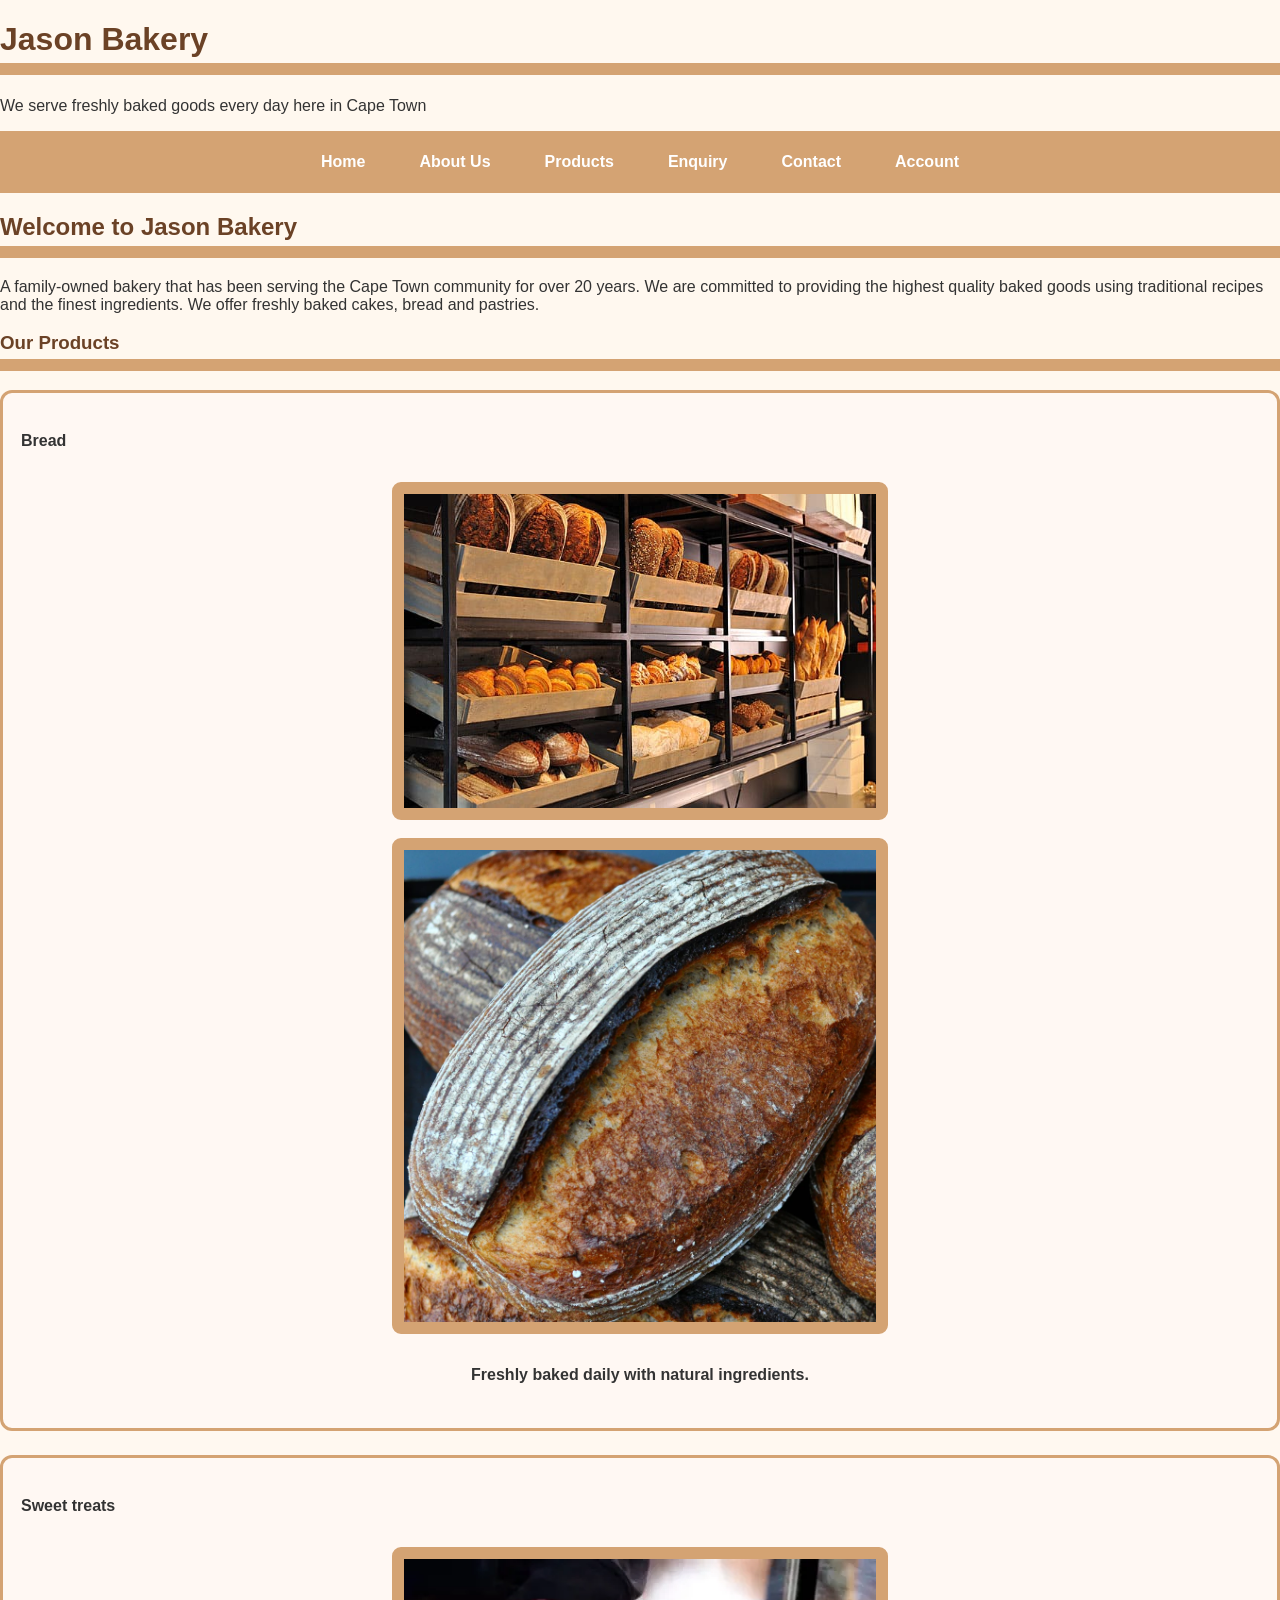
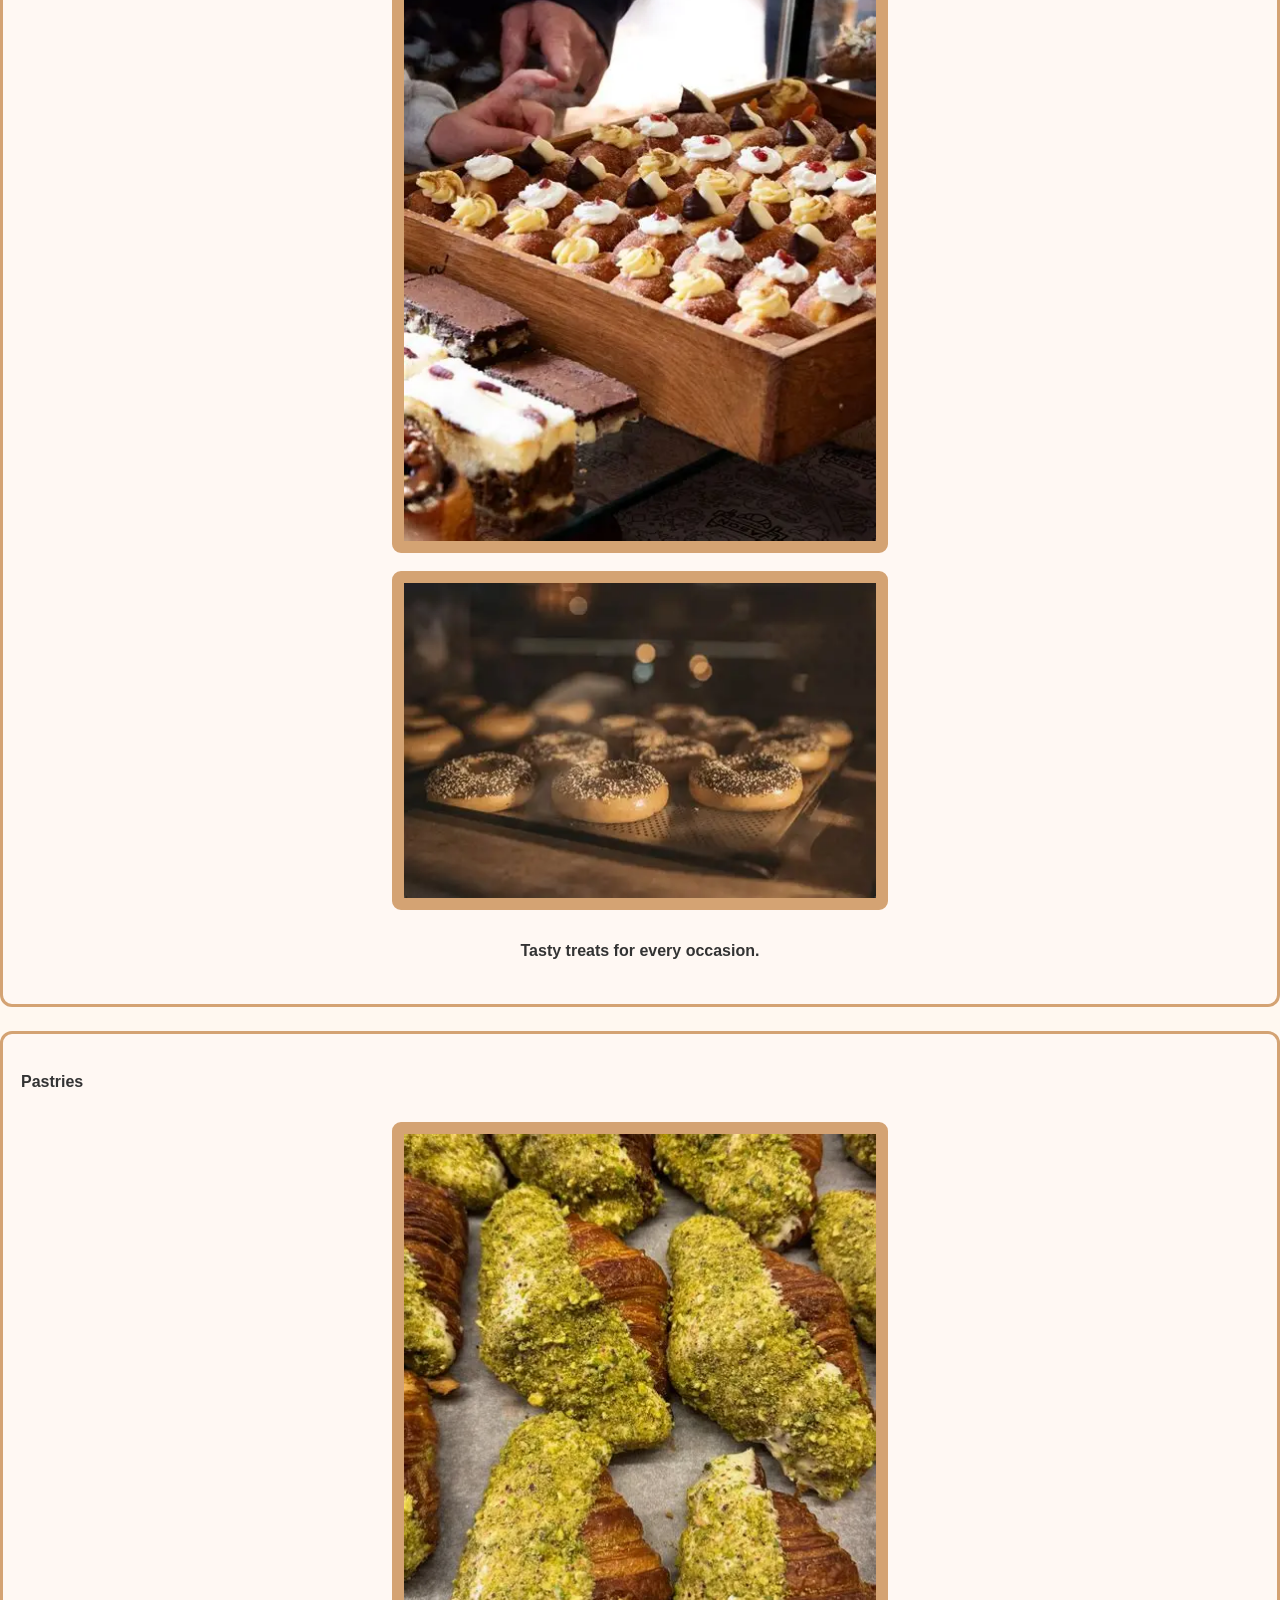
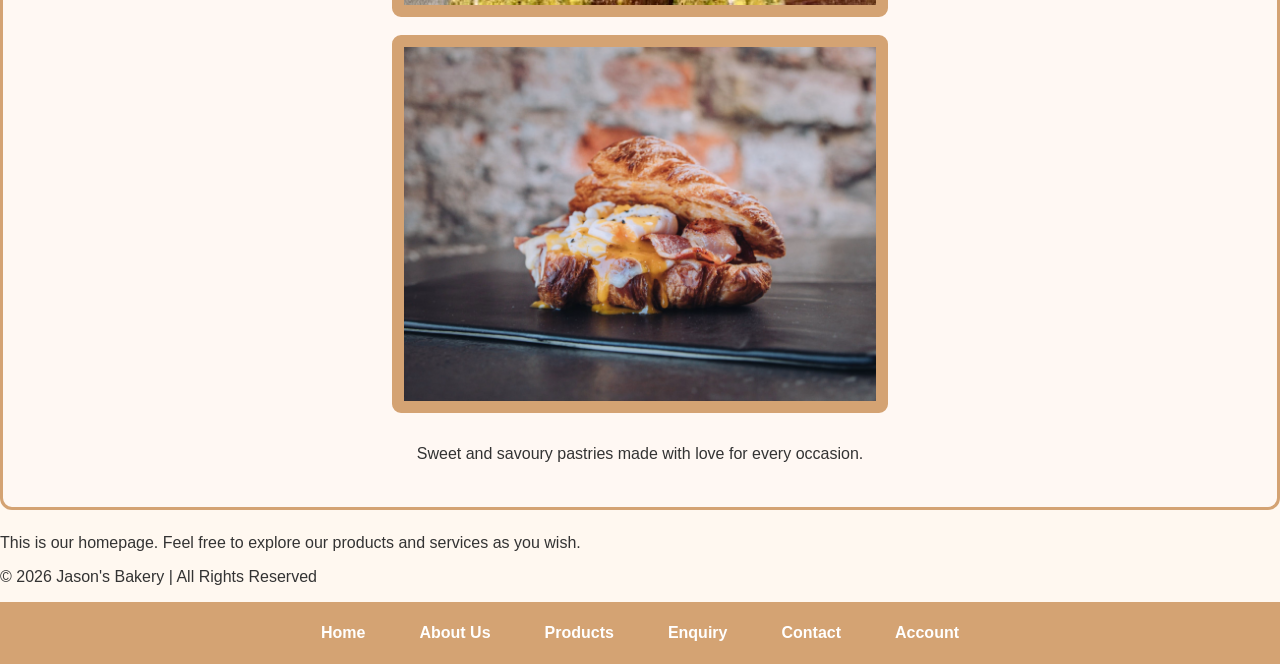
<file: index.html>
<!DOCTYPE html>
<html lang="en">
<head>
    <meta charset="UTF-8">
    <meta name="viewport" content="width=device-width, initial-scale=1.0">
    <title>Home</title>
    <link rel="stylesheet" href="style.css">
</head>
<body>
    <h1>Jason Bakery</h1>
    <p>We serve freshly baked goods every day here in Cape Town</p>

    <nav class="navbar">
        <ul>
            <li><a href="index.html">Home</a></li>
            <li><a href="about.html">About Us</a></li>
            <li><a href="product.html">Products</a></li>
            <li><a href="enquiry.html">Enquiry</a></li>
            <li><a href="contact.html">Contact</a></li>
            <li><a href="account.html">Account</a></li>
        </ul>
    </nav>

    <main>
        <h2>Welcome to Jason Bakery</h2>
        <p>A family-owned bakery that has been serving the Cape Town community for over 20 years. We are committed to providing the highest quality baked goods using traditional recipes and the finest ingredients. We offer freshly baked cakes, bread and pastries.</p>
        
        <h3>Our Products</h3>

        <div class="speciality-box">
            <h4>Bread</h4>
            <div class="image-container">
                <img src="images.jpg/bread.jpg" alt="Bread" width="500" height="500">
                <img src="images.jpg/Jason_Bakery_Icon_-_Bread_Pack_dd7a1efa-cb1b-4348-b064-75afd8f872a1_1000x.webp" alt="fit box" width="500" height="500">
                <p><b>Freshly baked daily with natural ingredients.</b></p>
            </div>
        </div>

        <div class="speciality-box">
            <h4>Sweet treats</h4>
            <div class="image-container">
                <img src="images.jpg/cakes.webp" alt="Sweet Treats" width="500" height="500">
                <img src="images.jpg/OIP.webp" alt="Sweet Treats" width =500 height=500>
                <p><b>Tasty treats for every occasion.</b></p>
            </div>
        </div>

        <div class="speciality-box">
            <h4>Pastries</h4>
            <div class="image-container">
                <img src="images.jpg/OIP (2).webp" alt="Pastries" width="400" height="400">
                <img src="images.jpg/Infatuation_2520_25EF_25BF_25BD_2520Jason_2527s_2520Bakery_-20.avif" alt="Pastries" width="500" height="500">
                <p>Sweet and savoury pastries made with love for every occasion.</p>
            </div>
        </div>
    </main>


    <p>This is our homepage. Feel free to explore our products and services as you wish.</p>


    <footer>
        <p>&copy; 2026 Jason's Bakery | All Rights Reserved</p>
    </footer>
    <nav class="navbar">
        <ul>
            <li><a href="index.html">Home</a></li>
            <li><a href="about.html">About Us</a></li>
            <li><a href="product.html">Products</a></li>
            <li><a href="enquiry.html">Enquiry</a></li>
            <li><a href="contact.html">Contact</a></li>
            <li><a href="account.html">Account</a></li>
        </ul>
    </nav>
</body>
</html>
</file>
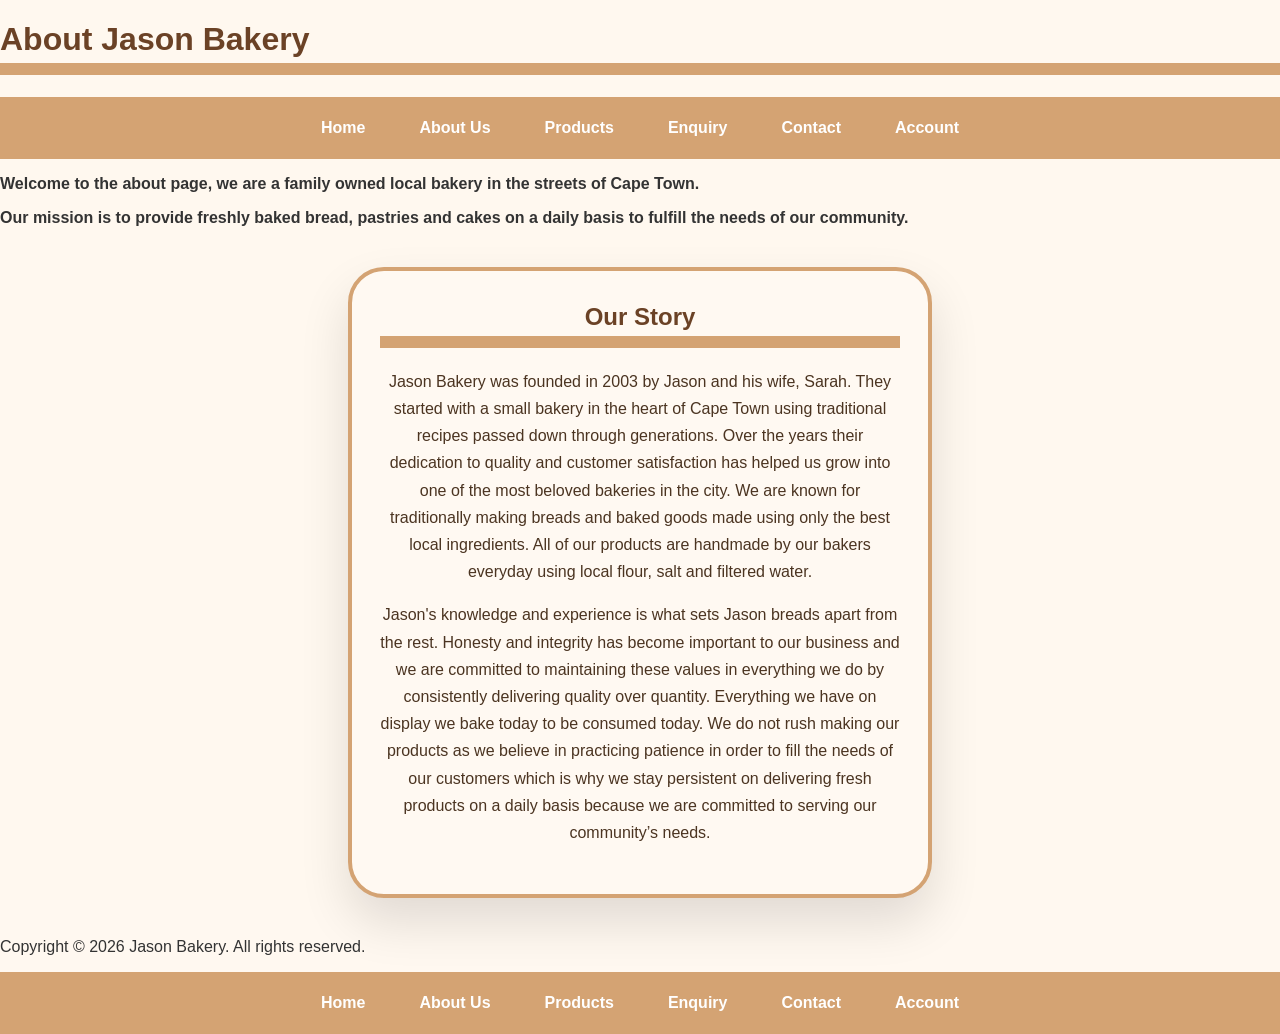
<file: about.html>
<!DOCTYPE html>
<html lang="en">
<head>
    <meta charset="UTF-8">
    <meta name="viewport" content="width=device-width, initial-scale=1.0">
    <title>About Jason Bakery</title>
    <link rel="stylesheet" href="style.css">
</head>
<body>
    <h1>About Jason Bakery</h1>

   <nav class="navbar">
        <ul>
            <li><a href="index.html">Home</a></li>
            <li><a href="about.html">About Us</a></li>
            <li><a href="product.html">Products</a></li>
            <li><a href="enquiry.html">Enquiry</a></li>
            <li><a href="contact.html">Contact</a></li>
            <li><a href="account.html">Account</a></li>
        </ul>
    </nav>


    <p><b>Welcome to the about page, we are a family owned local bakery in the streets of Cape Town.</b></p>
    <p><b>Our mission is to provide freshly baked bread, pastries and cakes on a daily basis to fulfill the needs of our community.</b></p>

    <div class="story-bubble">
        <h2>Our Story</h2>
        <p>Jason Bakery was founded in 2003 by Jason and his wife, Sarah. They started with a small bakery in the heart of Cape Town using traditional recipes passed down through generations. Over the years their dedication to quality and customer satisfaction has helped us grow into one of the most beloved bakeries in the city. We are known for traditionally making breads and baked goods made using only the best local ingredients. All of our products are handmade by our bakers everyday using local flour, salt and filtered water.</p>
        <p>Jason's knowledge and experience is what sets Jason breads apart from the rest. Honesty and integrity has become important to our business and we are committed to maintaining these values in everything we do by consistently delivering quality over quantity. Everything we have on display we bake today to be consumed today. We do not rush making our products as we believe in practicing patience in order to fill the needs of our customers which is why we stay persistent on delivering fresh products on a daily basis because we are committed to serving our community’s needs.</p>
    </div>

    <footer>
        <p>Copyright © 2026 Jason Bakery. All rights reserved.</p>
    </footer>
    <nav class="navbar">
        <ul>
            <li><a href="index.html">Home</a></li>
            <li><a href="about.html">About Us</a></li>
            <li><a href="product.html">Products</a></li>
            <li><a href="enquiry.html">Enquiry</a></li>
            <li><a href="contact.html">Contact</a></li>
            <li><a href="account.html">Account</a></li>
        </ul>
    </nav>
</body>
</html>
</file>
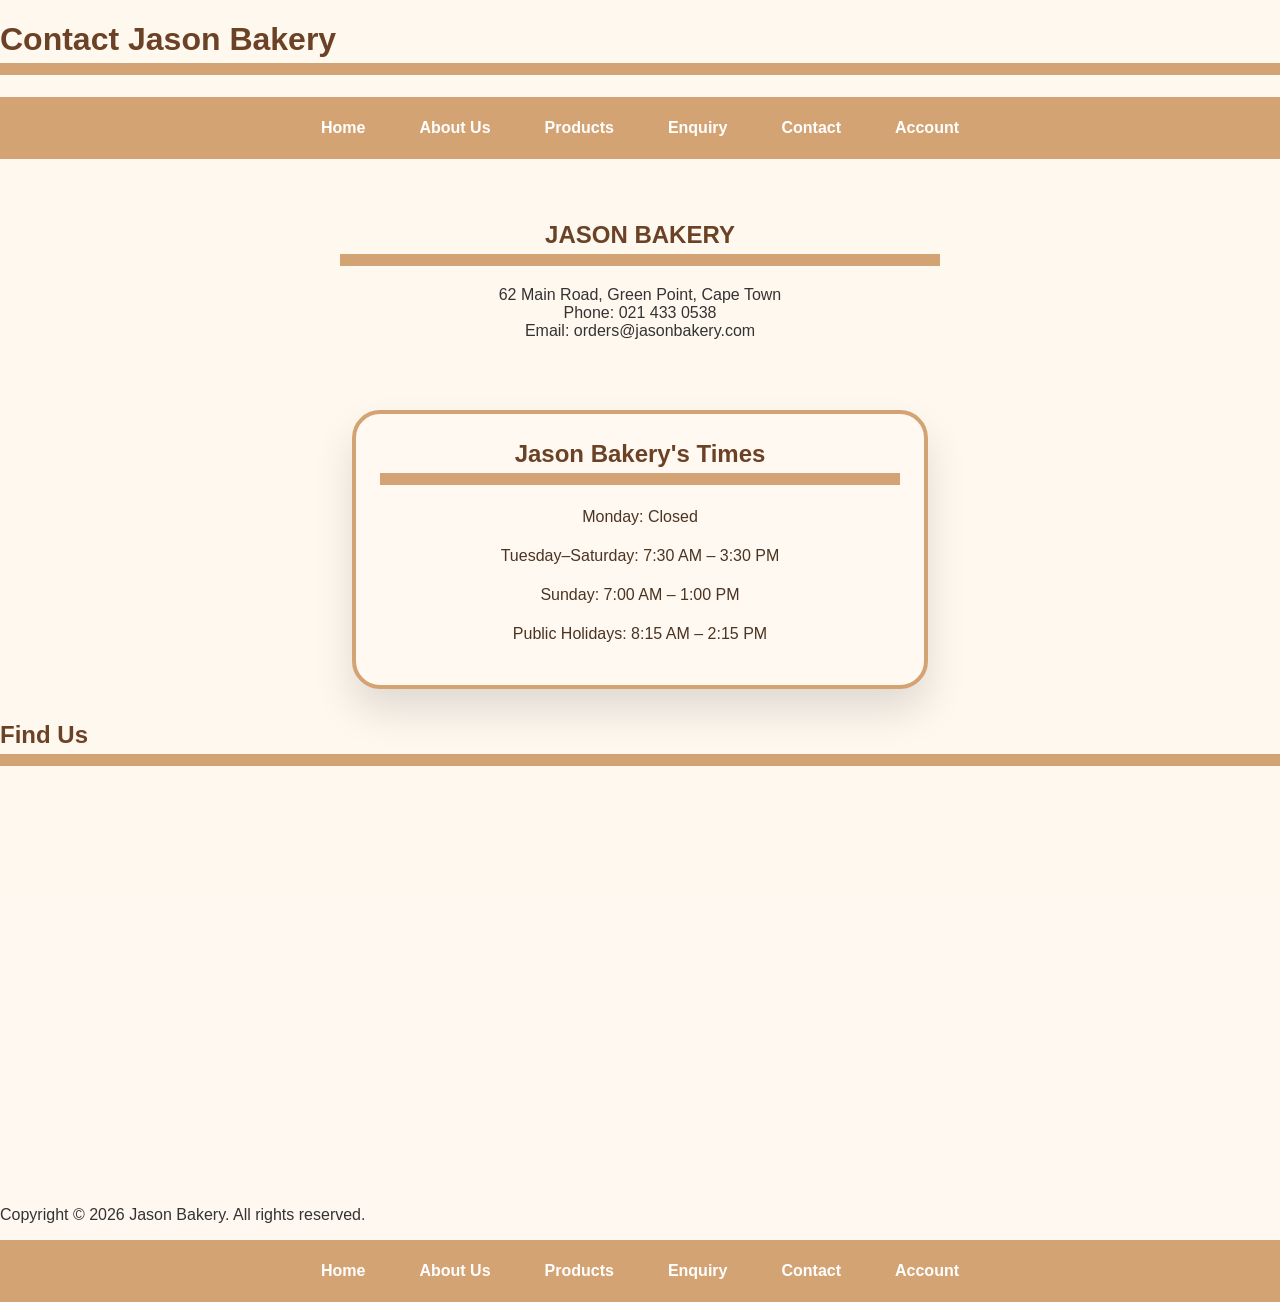
<file: contact.html>
<!DOCTYPE html>
<html lang="en">
<head>
    <meta charset="UTF-8">
    <meta name="viewport" content="width=device-width, initial-scale=1.0">
    <title>Contact Jason Bakery</title>
   <link rel="stylesheet" href="style.css">
    
</head>
<body>
    <h1>Contact Jason Bakery</h1>

   <nav class="navbar">
        <ul>
            <li><a href="index.html">Home</a></li>
            <li><a href="about.html">About Us</a></li>
            <li><a href="product.html">Products</a></li>
            <li><a href="enquiry.html">Enquiry</a></li>
            <li><a href="contact.html">Contact</a></li>
            <li><a href="account.html">Account</a></li>
        </ul>
    </nav>

    <div class="center">
        <h2>JASON BAKERY</h2>
        <p>
            62 Main Road, Green Point, Cape Town<br>
            Phone: 021 433 0538<br>
            Email: orders@jasonbakery.com
        </p>
    </div>

    
  
<div class="center-box">
        <h2>Jason Bakery's Times</h2>
        <p>Monday: Closed</p>
        <p>Tuesday–Saturday: 7:30 AM – 3:30 PM</p>
        <p>Sunday: 7:00 AM – 1:00 PM</p>
        <p>Public Holidays: 8:15 AM – 2:15 PM</p>
    </div>
<div class="map-container">
  <h2>Find Us</h2>
  <iframe 
    src="https://www.google.com/maps/embed?pb=!1m18!1m12!1m3!1d3310.123456!2d18.4233!3d-33.918861!2m3!1f0!2f0!3f0!3m2!1i1024!2i768!4f13.1!3m3!1m2!1s0x1dcc5d123456789%3A0xabcdef123456789!2sJason%20Bakery!5e0!3m2!1sen!2sza!4v1681234567890"
    width="100%" height="400" style="border:0;" allowfullscreen="" loading="lazy">
  </iframe>
</div>

    <footer>
        <p>Copyright © 2026 Jason Bakery. All rights reserved.</p>
    </footer>
    <nav class="navbar">
        <ul>
            <li><a href="index.html">Home</a></li>
            <li><a href="about.html">About Us</a></li>
            <li><a href="product.html">Products</a></li>
            <li><a href="enquiry.html">Enquiry</a></li>
            <li><a href="contact.html">Contact</a></li>
            <li><a href="account.html">Account</a></li>
        </ul>
    </nav>
</body>
</html>
</file>
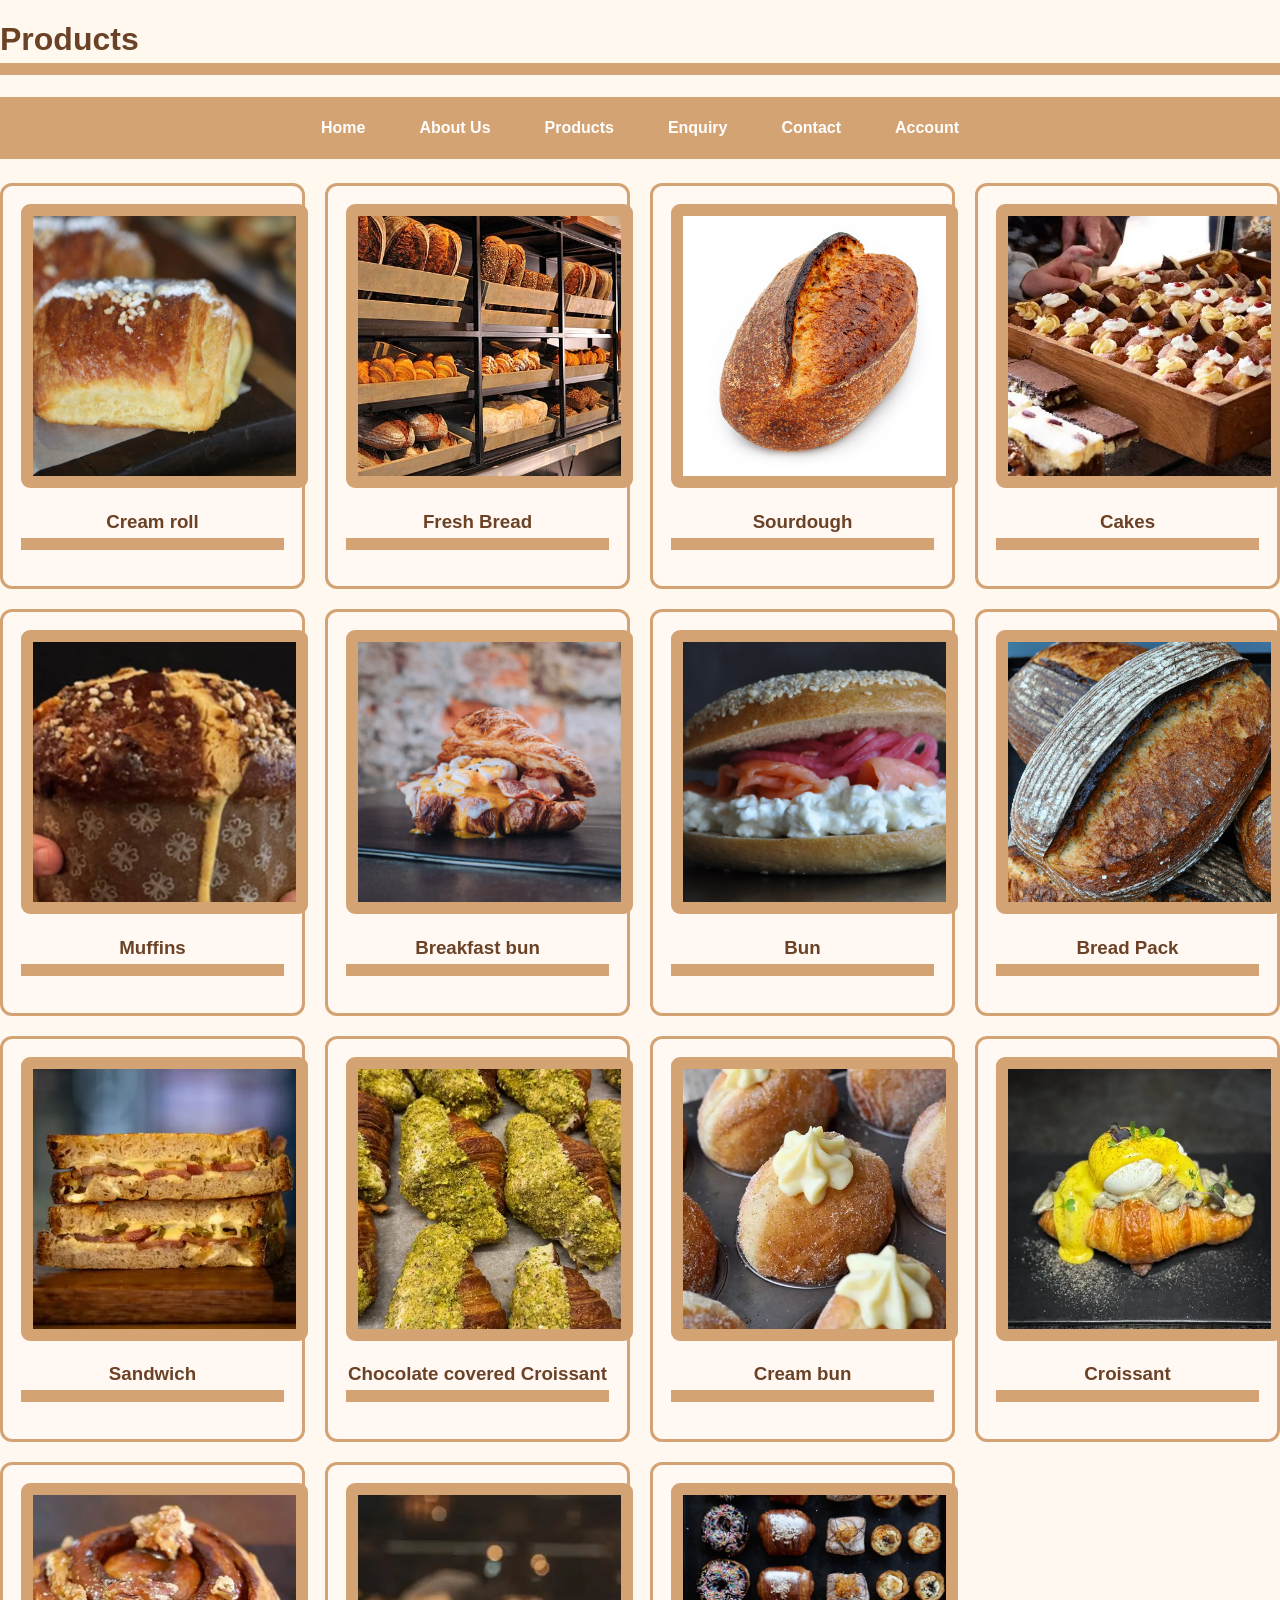
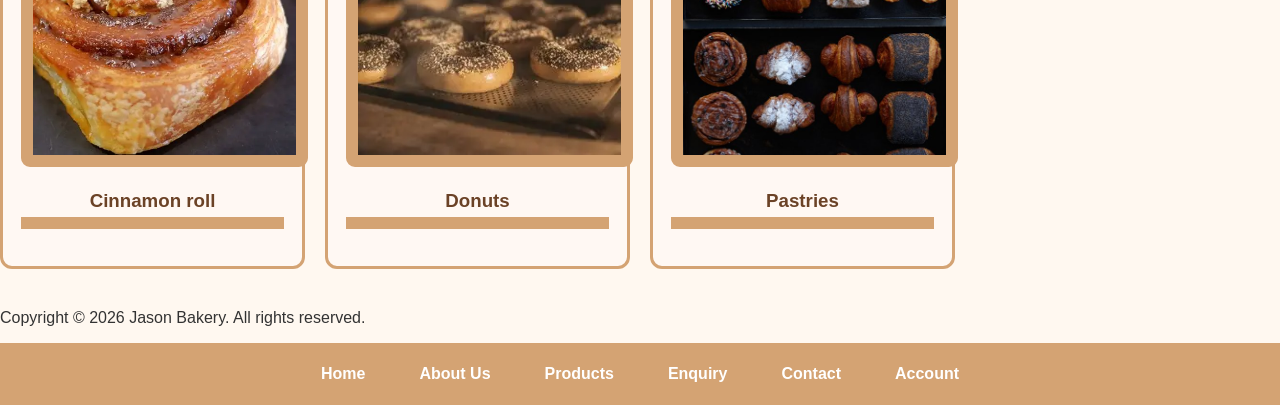
<file: product.html>
<!DOCTYPE html>
<html lang="en">
<head>
    <meta charset="UTF-8">
    <meta name="viewport" content="width=device-width, initial-scale=1.0">
    <title>Products</title>
    <link rel="stylesheet" href="style.css">
</head>
<body>
    <h1>Products</h1>

     <nav class="navbar">
        <ul>
            <li><a href="index.html">Home</a></li>
            <li><a href="about.html">About Us</a></li>
            <li><a href="product.html">Products</a></li>
            <li><a href="enquiry.html">Enquiry</a></li>
            <li><a href="contact.html">Contact</a></li>
            <li><a href="account.html">Account</a></li>
        </ul>
    </nav>
   

    <div class="products">
        <div class="product">
            <a href="images.jpg/7S4A1316_299006722e285f47655d17d1c9136337.jpg" target="_blank">
                <img src="images.jpg/7S4A1316_299006722e285f47655d17d1c9136337.jpg" alt="Jason Bakery interior" width="400" height="400">
            </a>
            <h3>Cream roll</h3>
        </div>
        <div class="product">
            <a href="images.jpg/bread.jpg" target="_blank">
                <img src="images.jpg/bread.jpg" alt="Fresh bread" width="400" height="400">
            </a>
            <h3>Fresh Bread</h3>
        </div>
        <div class="product">
            <a href="images.jpg/Breads-Bree-Street-Sourdough-1_copy_2000x.webp" target="_blank">
                <img src="images.jpg/Breads-Bree-Street-Sourdough-1_copy_2000x.webp" alt="Sourdough" width="400" height="400">
            </a>
            <h3>Sourdough</h3>
        </div>
        <div class="product">
            <a href="images.jpg/cakes.webp" target="_blank">
                <img src="images.jpg/cakes.webp" alt="Cakes" width="400" height="400">
            </a>
            <h3>Cakes</h3>
        </div>
        <div class="product">
            <a href="images.jpg/image.jpg" target="_blank">
                <img src="images.jpg/image.jpg" alt="Bakery goods" width="400" height="400">
            </a>
            <h3>Muffins</h3>
        </div>
        <div class="product">
            <a href="images.jpg/Infatuation_2520_25EF_25BF_25BD_2520Jason_2527s_2520Bakery_-20.avif" target="_blank">
                <img src="images.jpg/Infatuation_2520_25EF_25BF_25BD_2520Jason_2527s_2520Bakery_-20.avif" alt="Jason Bakery display" width="400" height="400">
            </a>
            <h3>Breakfast bun</h3>
        </div>
        <div class="product">
            <a href="images.jpg/Jason-Bakery_2018_DSC_1059.webp" target="_blank">
                <img src="images.jpg/Jason-Bakery_2018_DSC_1059.webp" alt="Jason Bakery photo" width="400" height="400">
            </a>
            <h3>Bun</h3>
        </div>
        <div class="product">
            <a href="images.jpg/Jason_Bakery_Icon_-_Bread_Pack_dd7a1efa-cb1b-4348-b064-75afd8f872a1_1000x.webp" target="_blank">
                <img src="images.jpg/Jason_Bakery_Icon_-_Bread_Pack_dd7a1efa-cb1b-4348-b064-75afd8f872a1_1000x.webp" alt="Bread pack" width="400" height="400">
            </a>
            <h3>Bread Pack</h3>
        </div>
        <div class="product">
            <a href="images.jpg/OIP%20(1).webp" target="_blank">
                <img src="images.jpg/OIP%20(1).webp" alt="Bakery item 1" width="400" height="400">
            </a>
            <h3>Sandwich</h3>
        </div>
        <div class="product">
            <a href="images.jpg/OIP%20(2).webp" target="_blank">
                <img src="images.jpg/OIP%20(2).webp" alt="Bakery item 2" width="400" height="400">
            </a>
            <h3>Chocolate covered Croissant</h3>
        </div>
        <div class="product">
            <a href="images.jpg/OIP%20(3).webp" target="_blank">
                <img src="images.jpg/OIP%20(3).webp" alt="Bakery item 3" width="400" height="400">
            </a>
            <h3>Cream bun</h3>
        </div>
        <div class="product">
            <a href="images.jpg/OIP%20(4).webp" target="_blank">
                <img src="images.jpg/OIP%20(4).webp" alt="Bakery item 4" width="400" height="400">
            </a>
            <h3>Croissant</h3>
        </div>
        <div class="product">
            <a href="images.jpg/OIP%20(5).webp" target="_blank">
                <img src="images.jpg/OIP%20(5).webp" alt="Bakery item 5" width="400" height="400">
            </a>
            <h3>Cinnamon roll</h3>
        </div>
        <div class="product">
            <a href="images.jpg/OIP.webp" target="_blank">
                <img src="images.jpg/OIP.webp" alt="Bakery item" width="400" height="400">
            </a>
            <h3>Donuts</h3>
        </div>
        <div class="product">
            <a href="images.jpg/Pasteries.jpg" target="_blank">
                <img src="images.jpg/Pasteries.jpg" alt="Pastries" width="400" height="400">
            </a>
            <h3>Pastries</h3>
        </div>
        
    </div>


    <footer>
        <p>Copyright © 2026 Jason Bakery. All rights reserved.</p>
    </footer>
    <nav class="navbar">
        <ul>
            <li><a href="index.html">Home</a></li>
            <li><a href="about.html">About Us</a></li>
            <li><a href="product.html">Products</a></li>
            <li><a href="enquiry.html">Enquiry</a></li>
            <li><a href="contact.html">Contact</a></li>
            <li><a href="account.html">Account</a></li>
        </ul>
    </nav>
</body>
</html>
</file>
<file: style.css>
/* General page styling */
body {
  font-family: Arial, sans-serif;
  background-color: #fff8f0; /* soft bakery feel */
  background-image: url('https://insideguide.co.za/cape-town/app/uploads/2023/06/top-restaurants-jason-bakery.webp');
  background-size: cover;
  background-position: center;
  background-attachment: fixed;
  margin: 0;
  padding: 0;
  color: #333;  position: relative;
}

body::before {
  content: '';
  position: fixed;
  top: 0;
  left: 0;
  width: 100%;
  height: 100%;
  background: rgba(255, 248, 240, 0.82);
  pointer-events: none;
  z-index: -1;
}

/* Container with border */
.container {
  max-width: 1200px;
  margin: 0 auto;
  padding: 20px;
  border: 12px solid #d4a373; /* warm brown border */
  border-radius: 8px;
  background-color: #ffffff;
}

/* Headings */
h1, h2, h3 {
  color: #6b4226; /* bakery brown */
  border-bottom: 12px solid #d4a373;
  padding-bottom: 5px;
}

/* Links */
a {
  color: #d17b49;
  text-decoration: none;
  transition: color 0.3s ease, border-bottom 0.3s ease;
}

a:hover {
  color: #6b4226;
  border-bottom: 12px solid #d17b49;
}

/* Info sections */
.info-box {
  border: 1px solid #d4a373;
  padding: 15px;
  margin: 20px 0;
  border-radius: 9px;
  background-color: #fff3e6;
  transition: box-shadow 0.3s ease;
}

.info-box:hover {
  box-shadow: 0 4px 12px rgba(0,0,0,0.1);
}

.story-bubble {
  max-width: 520px;
  margin: 40px auto;
  padding: 32px 28px;
  background: #fff9f2;
  border: 4px solid #d4a373;
  border-radius: 36px;
  box-shadow: 0 24px 50px rgba(0, 0, 0, 0.12);
  text-align: center;
  position: relative;
}

.story-bubble h2 {
  margin-top: 0;
  margin-bottom: 20px;
}

.story-bubble p {
  margin: 0 0 16px;
  line-height: 1.7;
  color: #4b3421;
}

/* Images */
img {
  max-width: 100%;
  border: 12px solid #d4a373;
  border-radius: 9px;
  transition: transform 0.3s ease, box-shadow 0.3s ease;
}

img:hover {
  transform: scale(1.05);
  box-shadow: 0 6px 16px rgba(0,0,0,0.2);
}

/* Navigation bar */
nav.navbar {
  background-color: #d4a373;
  padding: 12px 20px;
}

nav.navbar ul {
  list-style: none;
  margin: 0;
  padding: 0;
  display: flex;
  justify-content: center;
  gap: 18px;
  flex-wrap: wrap;
}

nav.navbar li {
  margin: 0;
}

nav.navbar a {
  display: inline-block;
  color: #fff;
  font-weight: bold;
  padding: 10px 18px;
  border-radius: 8px;
  transition: background-color 0.3s ease, color 0.3s ease;
}

nav.navbar a:hover {
  background-color: #6b4226;
  color: #fff3e6;
}

.bottom-nav {
  margin-top: 28px;
}

.center {
  max-width: 600px;
  margin: 20px auto;
  padding: 22px 24px;
  text-align: center;
}

.center-box {
  max-width: 520px;
  margin: 32px auto;
  padding: 26px 24px;
  background-color: #fff9f2;
  border: 4px solid #d4a373;
  border-radius: 28px;
  box-shadow: 0 22px 40px rgba(0, 0, 0, 0.12);
  text-align: center;
}

.center-box h2 {
  margin-top: 0;
  margin-bottom: 18px;
}

.center-box p {
  margin: 0 0 12px;
  line-height: 1.7;
  color: #4b3421;
}

.speciality-box {
  margin-bottom: 24px;
  padding: 18px;
  border: 3px solid #d4a373;
  border-radius: 12px;
  background-color: #fff8f3;
}

.image-container {
  display: flex;
  justify-content: center;
  align-items: center;
  gap: 18px;
  flex-wrap: wrap;
  max-width: 980px;
  margin: 0 auto;
  padding: 10px 0;
}

.image-container img {
  flex: 1 1 calc(50% - 18px);
  max-width: calc(50% - 18px);
  width: 100%;
  height: auto;
  min-width: 220px;
}

.image-container p {
  width: 100%;
  text-align: center;
  margin-top: 14px;
}

.products {
  display: grid;
  grid-template-columns: repeat(auto-fit, minmax(260px, 1fr));
  gap: 20px;
  padding: 24px 0;
}

.product {
  border: 3px solid #d4a373;
  border-radius: 12px;
  background-color: #fff8f3;
  padding: 18px;
  text-align: center;
}

.enquiry-container {
  max-width: 520px;
  margin: 30px auto;
  padding: 26px;
  border: 3px solid #d4a373;
  border-radius: 18px;
  background-color: #fff8f3;
}

.enquiry-container h2 {
  margin-top: 0;
  margin-bottom: 18px;
}

.enquiry-container form {
  display: flex;
  flex-direction: column;
  gap: 16px;
}

.enquiry-container input,
.enquiry-container textarea {
  width: 100%;
  padding: 14px;
  border: 2px solid #d4a373;
  border-radius: 10px;
  background: #fffdf8;
  font-size: 1rem;
}

.enquiry-container button {
  width: 100%;
  padding: 14px;
  border: none;
  border-radius: 10px;
  background-color: #d4a373;
  color: #fff;
  font-weight: bold;
  cursor: pointer;
}

.enquiry-container button:hover {
  background-color: #6b4226;
}

.product img {
  width: 100%;
  height: 260px;
  object-fit: cover;
  border: 12px solid #d4a373;
  border-radius: 9px;
}

.product button {
  margin-top: 12px;
  padding: 10px 18px;
  border: none;
  border-radius: 8px;
  background-color: #d4a373;
  color: #fff;
  cursor: pointer;
}

.product button:hover {
  background-color: #6b4226;
}
/* Navigation bar */
.floating-nav {
  position: static;
  background-color: #d4a373; /* bakery brown */
  padding: 12px 20px;
  box-shadow: 0 4px 12px rgba(0,0,0,0.1);
}

.floating-nav ul {
  list-style: none;
  margin: 0;
  padding: 0;
  display: flex;
  justify-content: center;
  gap: 20px;
}

.floating-nav a {
  color: #fff;
  font-weight: bold;
  text-decoration: none;
  padding: 8px 14px;
  border-radius: 6px;
  transition: background-color 0.3s ease;
}

.floating-nav a:hover {
  background-color: #6b4226;
  color: #fff3e6;
}

/* Toggle buttons */
.toggle {
  display: flex;
  justify-content: center;
  gap: 20px;
  margin-bottom: 18px;
}

.toggle label {
  font-weight: bold;
  color: #6b4226;
  cursor: pointer;
}

/* Hide forms and elements */
.hidden {
  display: none;
}

/* Stars animation */
.stars {
  position: fixed;
  top: 50%;
  left: 50%;
  transform: translate(-50%, -50%);
  font-size: 2rem;
  color: gold;
  pointer-events: none;
}

@keyframes floatStars {
  0% { opacity: 1; transform: translate(-50%, -50%) scale(1); }
  50% { opacity: 0.8; transform: translate(-50%, -70%) scale(1.2); }
  100% { opacity: 0; transform: translate(-50%, -90%) scale(0.8); }
}

/* Ensure forms stack neatly */
.enquiry-container form {
  display: flex;
  flex-direction: column;
  gap: 12px;
}
.contact-box {
  max-width: 400px;
  margin: 20px auto;
  padding: 20px;
  border: 2px solid #ccc;
  border-radius: 8px;
  background: #f9f9f9;
  box-shadow: 0 0 10px rgba(0,0,0,0.1);
}

.contact-box input,
.contact-box textarea {
  width: 100%;
  margin: 10px 0;
  padding: 10px;
}

.contact-box button {
  width: 100%;
  padding: 10px;
  background: #333;
  color: #fff;
  border: none;
  cursor: pointer;
}

.contact-box button:hover {
  background: #555;
}

/* Popup styling */
.popup {
  position: fixed;
  top: 50%;
  left: 50%;
  transform: translate(-50%, -50%);
  background: white;
  padding: 20px;
  border: 2px solid #333;
  border-radius: 8px;
  box-shadow: 0 0 15px rgba(0,0,0,0.3);
  z-index: 1000;
}

.hidden {
  display: none;
}
/* Stars container */
.stars {
  position: fixed;
  top: 0;
  left: 0;
  width: 100%;
  height: 100%;
  pointer-events: none; /* doesn’t block clicks */
  background: transparent;
  display: none;
  z-index: 999; /* make sure it’s above other elements */
}

/* When stars are active */
.stars.show {
  display: block;
  animation: sparkle 3s ease-out forwards;
}

/* Hide stars */
.stars.hidden {
  display: none;
}

/* Keyframes for sparkle effect */
@keyframes sparkle {
  0% {
    background: radial-gradient(circle, rgba(255,255,255,0.8) 2px, transparent 2px) repeat;
    background-size: 50px 50px;
    opacity: 1;
  }
  50% {
    background-size: 70px 70px;
    opacity: 0.8;
  }
  100% {
    background-size: 100px 100px;
    opacity: 0;
  }
}

/* Bottom navigation bar fixed */
.navbar-bottom {
  position: fixed;   /* stays in place */
  bottom: 0;         /* sticks to bottom */
  left: 0;
  width: 100%;       /* full width */
  background-color: #d4a373; /* bakery theme */
  padding: 10px 0;
  box-shadow: 0 -4px 12px rgba(0,0,0,0.1);
  z-index: 1000;     /* stays above other elements */
}
</file>
